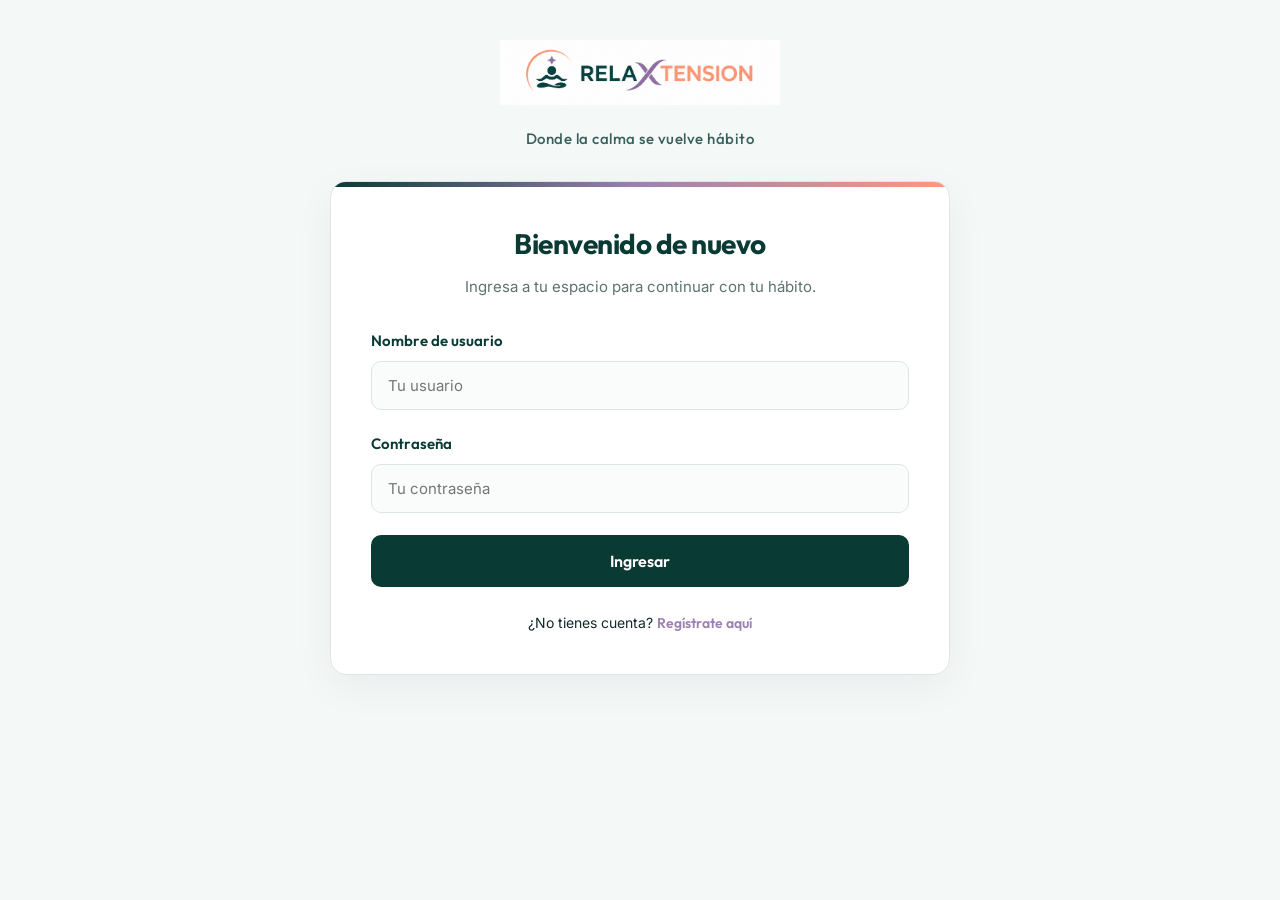
<file: index.html>
<!doctype html>
<html lang="es">
<head>
  <meta charset="utf-8">
  <meta name="viewport" content="width=device-width,initial-scale=1">
  <title>RELAXTENSION - Tu espacio de calma</title>
  <link rel="stylesheet" href="style.css">
</head>
<body>

  <!-- ENCABEZADO DE MARCA -->
  <header class="brand-header">
    <img src="logo.png" alt="RELAXTENSION" class="brand-logo">
    <p class="slogan">Donde la calma se vuelve hábito</p>
  </header>

  <!-- TARJETA DE LA APP -->
  <main class="card">
    
    <!-- BARRA DE USUARIO -->
    <div style="display:flex; justify-content:space-between; align-items:center; margin-bottom: 25px; font-size: 14px;">
      <span style="color: var(--text-muted); font-family: var(--font-display);">Hola, <strong id="user-display" style="color: var(--brand-teal);"></strong></span>
      <a href="#" id="btn-logout" style="color: var(--brand-peach); text-decoration: none; font-weight: 600; transition: color 0.2s; font-family: var(--font-display);">Cerrar Sesión</a>
    </div>

    <header class="app-title">
      <h1>Tu registro de hoy</h1>
      <p class="sub">Escribe lo que sientes. La IA te ayudará a mirarlo con claridad.</p>
    </header>

    <form id="form" autocomplete="off">
      <input type="text" name="_hp" tabindex="-1" autocomplete="off" style="display:none" aria-hidden="true">
      <input type="hidden" name="codigo" id="codigo-user" value="">

      <div class="input-group">
        <label>¿Qué estaba pasando? (Situación)</label>
        <textarea name="situacion" rows="2" maxlength="500" required placeholder="¿Dónde estabas? ¿Con quién?"></textarea>
      </div>

      <div class="input-group">
        <label>¿Qué pasó por tu cabeza? (Pensamiento automático)</label>
        <textarea name="pensamiento" rows="2" maxlength="500" required placeholder="¿Qué te dijiste a ti mismo?"></textarea>
      </div>

      <div class="input-group emotion-group">
        <label>Intensidad de la emoción</label>
        <div class="slider-container">
          <span>Calma</span>
          <input type="range" id="emo-inicial" name="emocion_inicial" min="0" max="100" value="50">
          <span>Muy intensa</span>
        </div>
        <div class="slider-value" id="val-inicial">50</div>
      </div>

      <div class="input-group">
        <label>¿Qué emoción es? (Opcional)</label>
        <input type="text" name="tipo_emocion" maxlength="30" placeholder="Ansiedad, tristeza, enojo...">
      </div>

      <div class="row">
        <div class="input-group half">
          <label>Evidencias a favor</label>
          <textarea name="evidencia_favor" rows="2" maxlength="500" placeholder="¿Qué apoya ese pensamiento?"></textarea>
        </div>
        <div class="input-group half">
          <label>Evidencias en contra</label>
          <textarea name="evidencia_contra" rows="2" maxlength="500" placeholder="¿Qué lo contradice?"></textarea>
        </div>
      </div>

      <div class="input-group">
        <label>Una mirada más equilibrada (Alternativa)</label>
        <textarea name="pensamiento_alt" rows="2" maxlength="500" placeholder="Si un amigo te dijera esto, ¿qué le responderías?"></textarea>
      </div>

      <div class="input-group emotion-group">
        <label>¿Cómo te sientes ahora?</label>
        <div class="slider-container">
          <span>Calma</span>
          <input type="range" id="emo-final" name="emocion_final" min="0" max="100" value="50">
          <span>Muy intensa</span>
        </div>
        <div class="slider-value" id="val-final">50</div>
      </div>

      <button type="submit" id="btn-submit">Analizar mi pensamiento</button>
      <p id="status" role="status"></p>
    </form>

    <div id="resultado" class="resultado" hidden>
      <h2>Una nueva perspectiva</h2>
      <div id="r-distorsiones" class="tag"></div>
      <p id="r-analisis" class="analisis"></p>
      <a href="view.html" class="link">Ver mis registros anteriores</a>
    </div>
  </main>

  <script src="app.js"></script>
</body>
</html>
</file>
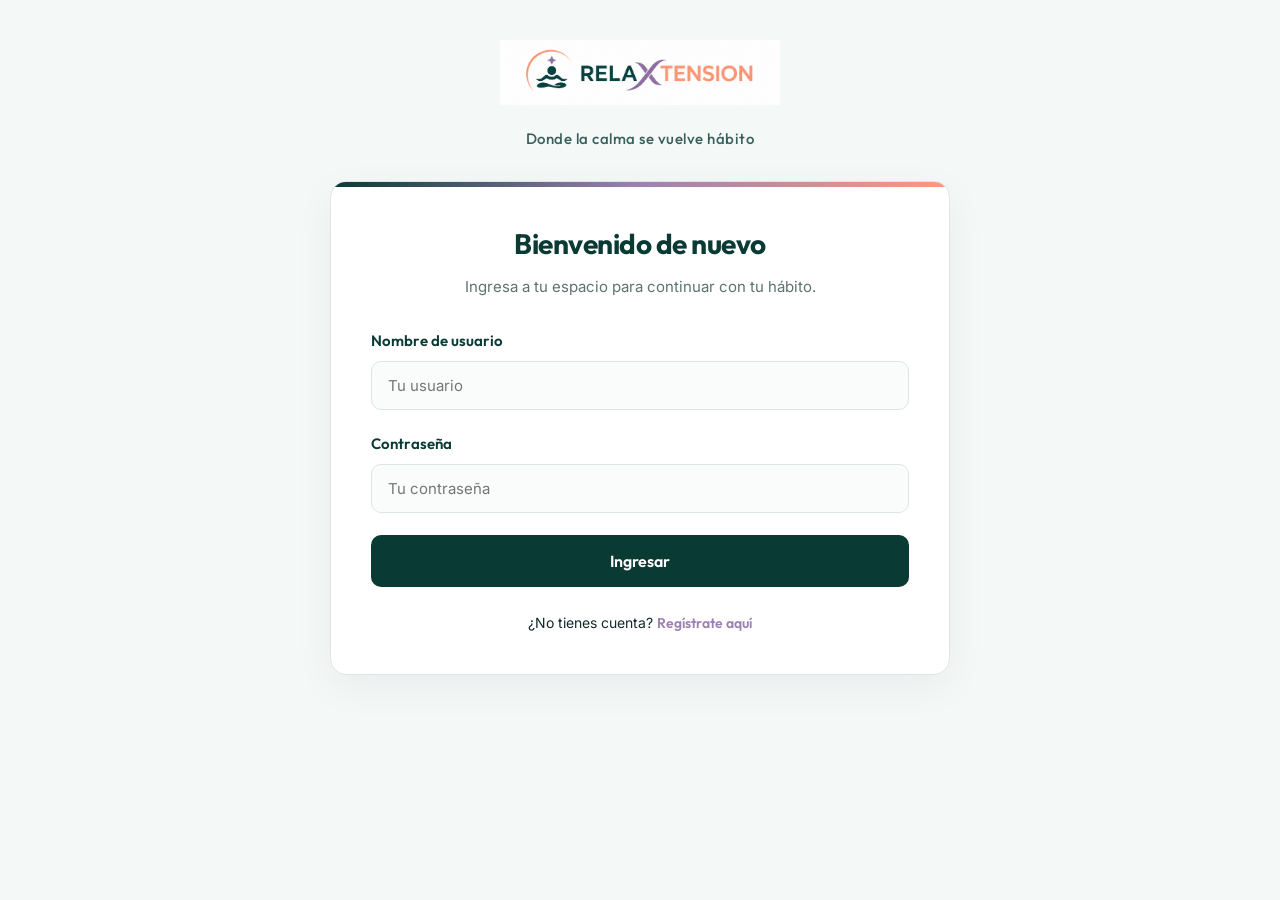
<file: login.html>
<!doctype html>
<html lang="es">
<head>
  <meta charset="utf-8">
  <meta name="viewport" content="width=device-width,initial-scale=1">
  <title>Iniciar Sesión - RELAXTENSION</title>
  <link rel="stylesheet" href="style.css">
</head>
<body>

  <header class="brand-header">
    <img src="logo.png" alt="RELAXTENSION" class="brand-logo">
    <p class="slogan">Donde la calma se vuelve hábito</p>
  </header>

  <main class="card">
    <header class="app-title">
      <h1>Bienvenido de nuevo</h1>
      <p class="sub">Ingresa a tu espacio para continuar con tu hábito.</p>
    </header>

    <form id="login-form" autocomplete="off">
      <div class="input-group">
        <label>Nombre de usuario</label>
        <input type="text" id="username" required placeholder="Tu usuario">
      </div>

      <div class="input-group">
        <label>Contraseña</label>
        <input type="password" id="password" required placeholder="Tu contraseña">
      </div>

      <button type="submit" id="btn-login">Ingresar</button>
      <p id="status" role="status"></p>
    </form>

    <div style="text-align: center; margin-top: 25px; font-size: 14px; font-family: var(--font-body);">
      ¿No tienes cuenta? <a href="register.html" class="link" style="margin-top:0;">Regístrate aquí</a>
    </div>
  </main>

  <script>
    const ENDPOINT = 'https://script.google.com/macros/s/AKfycbxSo3hR_EQIs0mpDUMlWOPjDm4mAmu00UObuuoGLY2QQJjE1QmpqjPL9u0jahRxS8Z3/exec';
    const form = document.getElementById('login-form');
    const btn = document.getElementById('btn-login');
    const status = document.getElementById('status');

    const lastUser = localStorage.getItem('last_code');
    if (lastUser) document.getElementById('username').value = lastUser;

    form.addEventListener('submit', async (e) => {
      e.preventDefault();
      btn.disabled = true;
      btn.innerHTML = '<span class="spinner"></span> Ingresando...';
      status.textContent = '';
      
      try {
        const res = await fetch(ENDPOINT, {
          method: 'POST',
          headers: { 'Content-Type': 'text/plain;charset=utf-8' },
          body: JSON.stringify({
            action: 'login',
            username: document.getElementById('username').value.trim(),
            password: document.getElementById('password').value
          })
        });
        
        const data = await res.json();
        if (!data.ok) throw new Error(data.error);
        
        status.textContent = 'Bienvenido. Redirigiendo...';
        status.className = 'ok';
        
        localStorage.setItem('last_code', data.username);
        localStorage.setItem('is_logged_in', 'true');
        
        setTimeout(() => { window.location.href = 'index.html'; }, 1000);

      } catch (err) {
        status.textContent = err.message;
        status.className = 'err';
        btn.disabled = false;
        btn.innerHTML = 'Ingresar';
      }
    });
  </script>
</body>
</html>
</file>
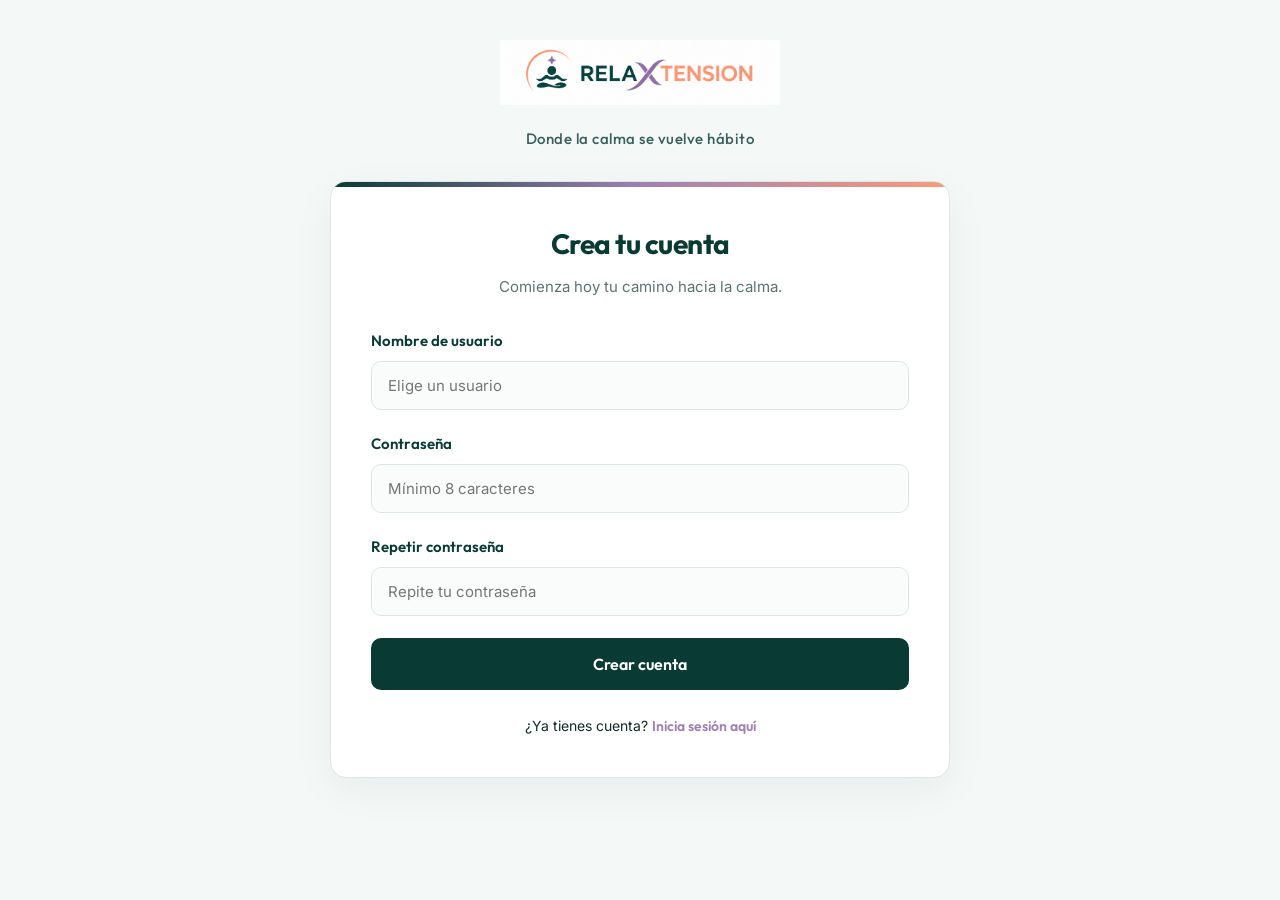
<file: register.html>
<!doctype html>
<html lang="es">
<head>
  <meta charset="utf-8">
  <meta name="viewport" content="width=device-width,initial-scale=1">
  <title>Crear Cuenta - RELAXTENSION</title>
  <link rel="stylesheet" href="style.css">
</head>
<body>

  <header class="brand-header">
    <img src="logo.png" alt="RELAXTENSION" class="brand-logo">
    <p class="slogan">Donde la calma se vuelve hábito</p>
  </header>

  <main class="card">
    <header class="app-title">
      <h1>Crea tu cuenta</h1>
      <p class="sub">Comienza hoy tu camino hacia la calma.</p>
    </header>

    <form id="register-form" autocomplete="off">
      <div class="input-group">
        <label>Nombre de usuario</label>
        <input type="text" id="username" required minlength="3" maxlength="20" placeholder="Elige un usuario">
      </div>

      <div class="input-group">
        <label>Contraseña</label>
        <input type="password" id="password" required placeholder="Mínimo 8 caracteres">
        <p class="error-text" id="pass-error">Debe tener al menos 8 caracteres, un número y un punto.</p>
      </div>

      <div class="input-group">
        <label>Repetir contraseña</label>
        <input type="password" id="password-confirm" required placeholder="Repite tu contraseña">
        <p class="error-text" id="match-error">Las contraseñas no coinciden.</p>
      </div>

      <button type="submit" id="btn-register">Crear cuenta</button>
      <p id="status" role="status"></p>
    </form>

    <div style="text-align: center; margin-top: 25px; font-size: 14px; font-family: var(--font-body);">
      ¿Ya tienes cuenta? <a href="login.html" class="link" style="margin-top:0;">Inicia sesión aquí</a>
    </div>
  </main>

  <script>
    const ENDPOINT = 'https://script.google.com/macros/s/AKfycbxSo3hR_EQIs0mpDUMlWOPjDm4mAmu00UObuuoGLY2QQJjE1QmpqjPL9u0jahRxS8Z3/exec';
    const form = document.getElementById('register-form');
    const btn = document.getElementById('btn-register');
    const status = document.getElementById('status');
    
    const passInput = document.getElementById('password');
    const passConfirm = document.getElementById('password-confirm');
    const passError = document.getElementById('pass-error');
    const matchError = document.getElementById('match-error');

    passInput.addEventListener('input', () => {
      const regex = /^(?=.*\d)(?=.*\.).{8,}$/;
      if (passInput.value.length > 0 && !regex.test(passInput.value)) {
        passError.style.display = 'block';
        passInput.style.borderColor = 'var(--brand-peach)';
      } else {
        passError.style.display = 'none';
        passInput.style.borderColor = 'var(--border)';
      }
    });

    passConfirm.addEventListener('input', () => {
      if (passConfirm.value.length > 0 && passInput.value !== passConfirm.value) {
        matchError.style.display = 'block';
        passConfirm.style.borderColor = 'var(--brand-peach)';
      } else {
        matchError.style.display = 'none';
        passConfirm.style.borderColor = 'var(--border)';
      }
    });

    form.addEventListener('submit', async (e) => {
      e.preventDefault();
      
      const regex = /^(?=.*\d)(?=.*\.).{8,}$/;
      if (!regex.test(passInput.value)) {
        status.textContent = 'La contraseña no cumple los requisitos.';
        status.className = 'err';
        return;
      }
      if (passInput.value !== passConfirm.value) {
        status.textContent = 'Las contraseñas no coinciden.';
        status.className = 'err';
        return;
      }

      btn.disabled = true;
      btn.innerHTML = '<span class="spinner"></span> Creando cuenta...';
      status.textContent = '';
      
      try {
        const res = await fetch(ENDPOINT, {
          method: 'POST',
          headers: { 'Content-Type': 'text/plain;charset=utf-8' },
          body: JSON.stringify({
            action: 'registro',
            username: document.getElementById('username').value.trim(),
            password: passInput.value
          })
        });
        
        const data = await res.json();
        if (!data.ok) throw new Error(data.error);
        
        status.textContent = 'Cuenta creada. Redirigiendo...';
        status.className = 'ok';
        
        localStorage.setItem('last_code', document.getElementById('username').value.trim().toLowerCase());
        setTimeout(() => { window.location.href = 'login.html'; }, 1500);

      } catch (err) {
        status.textContent = err.message;
        status.className = 'err';
        btn.disabled = false;
        btn.innerHTML = 'Crear cuenta';
      }
    });
  </script>
</body>
</html>
</file>
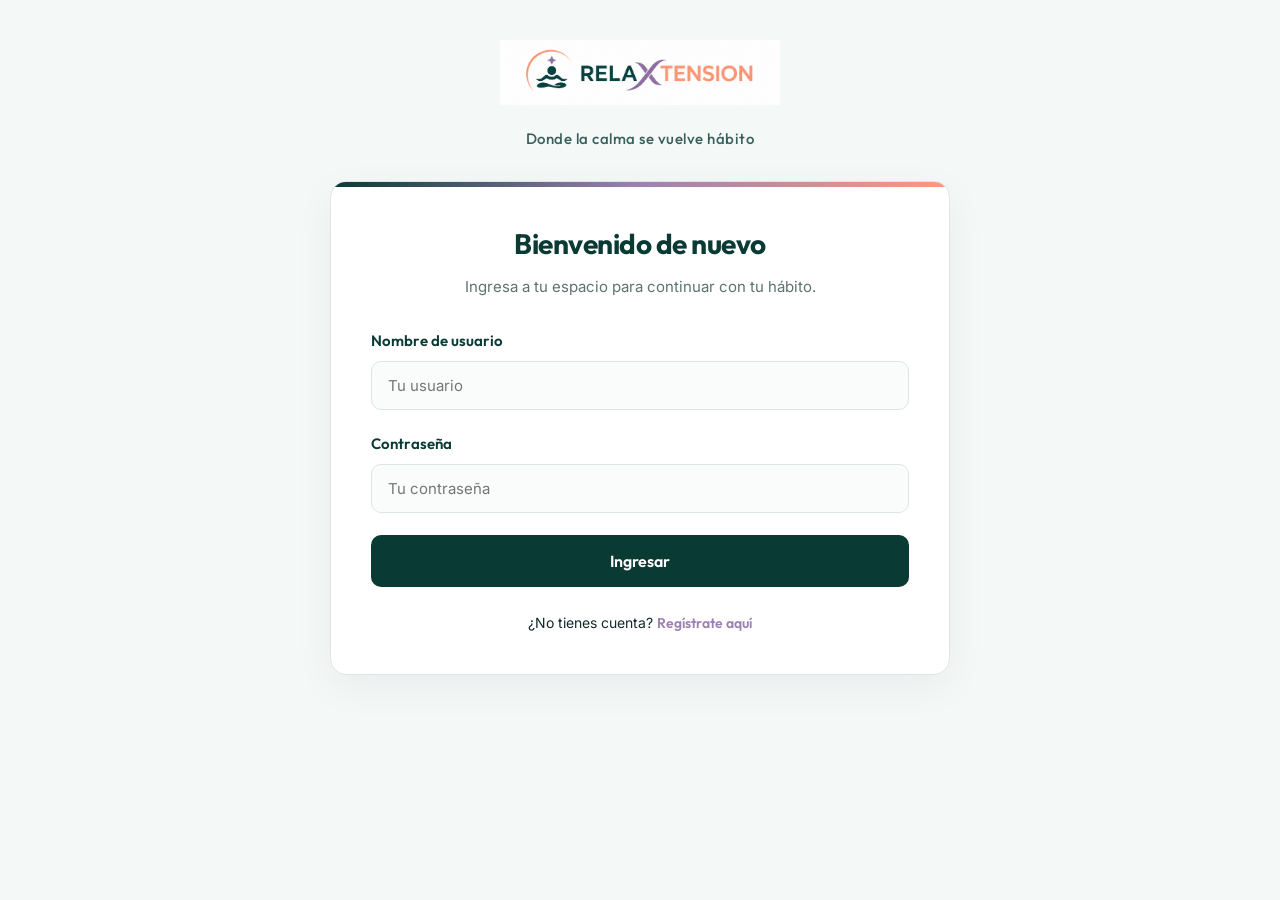
<file: view.html>
<!doctype html>
<html lang="es">
<head>
  <meta charset="utf-8">
  <meta name="viewport" content="width=device-width,initial-scale=1">
  <title>Mi Historial - RELAXTENSION</title>
  <link rel="stylesheet" href="style.css">
</head>
<body>

  <header class="brand-header">
    <img src="logo.png" alt="RELAXTENSION" class="brand-logo">
    <p class="slogan">Donde la calma se vuelve hábito</p>
  </header>

  <main class="card">
    
    <!-- BARRA DE USUARIO -->
    <div style="display:flex; justify-content:space-between; align-items:center; margin-bottom: 25px; font-size: 14px;">
      <span style="color: var(--text-muted); font-family: var(--font-display);">Historial de <strong id="user-display" style="color: var(--brand-teal);"></strong></span>
      <a href="#" id="btn-logout" style="color: var(--brand-peach); text-decoration: none; font-weight: 600; transition: color 0.2s; font-family: var(--font-display);">Cerrar Sesión</a>
    </div>

    <header class="app-title">
      <h1>Tu recorrido</h1>
      <p class="sub">Tus momentos de calma registrados.</p>
    </header>
    
    <p id="status" role="status" style="text-align: center; margin: 20px 0; color: var(--brand-purple); font-weight: 600;">Cargando tus registros...</p>
    <div id="lista"></div>

    <div style="text-align: center; margin-top: 30px;">
      <a href="index.html" class="link">Volver al registro</a>
    </div>
  </main>

  <script>
    const ENDPOINT = 'https://script.google.com/macros/s/AKfycbxSo3hR_EQIs0mpDUMlWOPjDm4mAmu00UObuuoGLY2QQJjE1QmpqjPL9u0jahRxS8Z3/exec';
    
    const isLoggedIn = localStorage.getItem('is_logged_in');
    const currentUser = localStorage.getItem('last_code');

    if (isLoggedIn !== 'true' || !currentUser) {
      window.location.href = 'login.html';
    }

    document.getElementById('user-display').textContent = currentUser;

    document.getElementById('btn-logout').addEventListener('click', (e) => {
      e.preventDefault();
      localStorage.removeItem('is_logged_in');
      localStorage.removeItem('last_code');
      window.location.href = 'login.html';
    });

    const $ = s => document.querySelector(s);

    window.addEventListener('DOMContentLoaded', () => {
      buscarHistorial(currentUser);
    });

    async function buscarHistorial(codigo) {
      $('#status').textContent = 'Buscando...';
      $('#lista').innerHTML = '';

      try {
        const r = await fetch(ENDPOINT + '?codigo=' + encodeURIComponent(codigo));
        const d = await r.json();
        
        if (!d.ok) throw new Error(d.error || 'Error');
        
        if (!d.rows || d.rows.length === 0) {
          $('#status').textContent = 'Aún no tienes registros. ¡Comienza hoy!';
          return;
        }
        
        $('#status').textContent = `Tienes ${d.rows.length} registro(s).`;
        $('#status').style.color = 'var(--brand-teal)';
        $('#lista').innerHTML = d.rows.reverse().map(render).join('');
      } catch (err) {
        $('#status').textContent = 'Error al buscar los registros.';
        $('#status').style.color = 'var(--brand-peach)';
      }
    }

    function render(r) {
      const esc = s => String(s ?? '').replace(/[&<>"]/g, c => ({'&':'&amp;','<':'&lt;','>':'&gt;','"':'&quot;'}[c]));
      const fecha = r.Fecha ? new Date(r.Fecha).toLocaleString('es-419') : '';
      return `
        <article class="entry">
          <header>
            <span>${esc(fecha)}</span>
            <span style="color: var(--brand-purple); font-weight: 700;">Emoción: ${esc(r.EmocionInicial || '?')} a ${esc(r.EmocionFinal || '?')}</span>
          </header>
          <p><strong>Situación:</strong> ${esc(r.Situacion)}</p>
          <p><strong>Pensamiento:</strong> ${esc(r.Pensamiento)}</p>
          ${r.Distorsiones ? `<p class="tag">Distorsiones: ${esc(r.Distorsiones)}</p>` : ''}
          ${r.Analisis ? `<p class="analisis" style="background:#FAFCFC; padding:15px; border-radius:8px; margin-top:12px; border:1px solid var(--border);">${esc(r.Analisis)}</p>` : ''}
        </article>`;
    }
  </script>
</body>
</html>
</file>
<file: style.css>
@import url('https://fonts.googleapis.com/css2?family=Outfit:wght@400;500;600;700&family=Inter:wght@400;500;600&display=swap');

:root {
  /* Paleta extraída de tu logo */
  --brand-teal: #0A3A34;      
  --brand-peach: #F89B7A;     
  --brand-purple: #9E81B3;    
  
  --bg: #F4F8F7;              
  --surface: #FFFFFF;
  --text-main: #112A27;       
  --text-muted: #5C7370;      
  --border: #DCE6E4;
  
  --radius: 16px;
  --font-display: 'Outfit', system-ui, sans-serif;
  --font-body: 'Inter', system-ui, sans-serif;
}

* { box-sizing: border-box; margin: 0; padding: 0; }

body {
  background-color: var(--bg);
  color: var(--text-main);
  font-family: var(--font-body);
  line-height: 1.6;
  display: flex;
  flex-direction: column;
  align-items: center;
  padding: 40px 20px;
  min-height: 100vh;
}

@keyframes fadeIn {
  from { opacity: 0; transform: translateY(15px); }
  to { opacity: 1; transform: translateY(0); }
}

/* ENCABEZADO DE MARCA (Logo + Slogan) */
.brand-header {
  text-align: center;
  margin-bottom: 30px;
  animation: fadeIn 0.6s ease-out;
}

.brand-logo {
  max-width: 280px;
  width: 100%;
  height: auto;
  margin-bottom: 15px;
}

.slogan {
  font-family: var(--font-display);
  font-size: 15px;
  font-weight: 500;
  color: var(--brand-teal);
  letter-spacing: 0.5px;
  opacity: 0.8;
}

/* TARJETA PRINCIPAL */
.card {
  background: var(--surface);
  width: 100%;
  max-width: 620px;
  border-radius: var(--radius);
  box-shadow: 0 12px 40px rgba(10, 58, 52, 0.05);
  padding: 40px;
  height: fit-content;
  animation: fadeIn 0.7s cubic-bezier(0.16, 1, 0.3, 1);
  border: 1px solid var(--border);
  position: relative;
  overflow: hidden;
}

/* Línea superior decorativa con los colores de la marca */
.card::before {
  content: '';
  position: absolute;
  top: 0; left: 0; right: 0;
  height: 5px;
  background: linear-gradient(90deg, var(--brand-teal) 0%, var(--brand-purple) 50%, var(--brand-peach) 100%);
}

header.app-title { margin-bottom: 30px; text-align: center; }

h1 { 
  font-family: var(--font-display);
  font-size: 28px; 
  font-weight: 700; 
  color: var(--brand-teal); 
  margin-bottom: 8px; 
  letter-spacing: -0.5px;
}

.sub { 
  font-size: 15px; 
  color: var(--text-muted); 
}

.input-group { margin-bottom: 22px; }

label {
  display: block;
  font-family: var(--font-display);
  font-size: 15px;
  font-weight: 600;
  margin-bottom: 8px;
  color: var(--brand-teal);
}

input[type="text"], input[type="password"], textarea {
  width: 100%;
  padding: 14px 16px;
  border: 1.5px solid var(--border);
  border-radius: 10px;
  font-family: var(--font-body);
  font-size: 15px;
  color: var(--text-main);
  background: #FAFCFC;
  transition: all 0.3s ease;
}

input:focus, textarea:focus {
  outline: none;
  border-color: var(--brand-purple);
  background: #FFFFFF;
  box-shadow: 0 0 0 4px rgba(158, 129, 179, 0.15);
}

textarea { resize: vertical; min-height: 90px; }

/* BLOQUES DE EMOCIÓN */
.emotion-group {
  background: #FAFCFC;
  padding: 20px;
  border-radius: 12px;
  text-align: center;
  border: 1.5px solid var(--border);
  transition: border-color 0.3s;
}

.emotion-group:hover {
  border-color: rgba(158, 129, 179, 0.4);
}

.slider-container { display: flex; align-items: center; gap: 15px; margin-top: 12px; }
.slider-container span { font-family: var(--font-display); font-size: 13px; color: var(--text-muted); width: 75px; font-weight: 600;}

input[type="range"] {
  flex: 1;
  -webkit-appearance: none;
  appearance: none;
  height: 8px;
  background: var(--border);
  border-radius: 4px;
  outline: none;
}

input[type="range"]::-webkit-slider-thumb {
  -webkit-appearance: none;
  width: 24px;
  height: 24px;
  border-radius: 50%;
  background: var(--brand-purple);
  cursor: pointer;
  box-shadow: 0 2px 8px rgba(158, 129, 179, 0.4);
  transition: transform 0.1s;
  border: 3px solid #fff;
}
input[type="range"]::-webkit-slider-thumb:hover { transform: scale(1.15); }

.slider-value { 
  font-family: var(--font-display);
  font-size: 22px; 
  font-weight: 700; 
  color: var(--brand-purple); 
  margin-top: 8px; 
}

.row { display: flex; gap: 20px; }
.half { flex: 1; }

/* BOTONES */
button {
  width: 100%;
  padding: 16px;
  background: var(--brand-teal);
  color: white;
  border: none;
  border-radius: 10px;
  font-family: var(--font-display);
  font-size: 16px;
  font-weight: 600;
  cursor: pointer;
  transition: all 0.3s ease;
  margin-top: 15px;
  display: flex;
  justify-content: center;
  align-items: center;
  gap: 10px;
}

button:hover { 
  background: #082B26; 
  transform: translateY(-2px);
  box-shadow: 0 6px 15px rgba(10, 58, 52, 0.2);
}
button:active { transform: translateY(0); }
button:disabled { opacity: 0.6; cursor: not-allowed; transform: none; box-shadow: none;}

/* Spinner de carga */
.spinner {
  display: inline-block;
  width: 20px;
  height: 20px;
  border: 3px solid rgba(255,255,255,0.3);
  border-radius: 50%;
  border-top-color: var(--brand-peach);
  animation: spin 0.8s linear infinite;
}

@keyframes spin { to { transform: rotate(360deg); } }

#status { text-align: center; margin-top: 15px; font-size: 14px; font-weight: 500; font-family: var(--font-display); transition: color 0.3s; }
.ok { color: var(--brand-teal); }
.err { color: #D9534F; }

/* RESULTADOS */
.resultado {
  margin-top: 35px;
  padding: 25px;
  background: #FAFCFC;
  border: 1px solid var(--border);
  border-left: 5px solid var(--brand-purple);
  border-radius: 12px;
  animation: fadeIn 0.5s ease-out;
}

.resultado h2 { font-family: var(--font-display); font-size: 20px; color: var(--brand-teal); margin-bottom: 15px; font-weight: 700;}
.tag { color: var(--brand-peach); font-size: 14px; font-weight: 600; margin-bottom: 12px; font-family: var(--font-display);}
.analisis { font-size: 15px; color: var(--text-main); white-space: pre-wrap; line-height: 1.7; }

.link {
  display: inline-block;
  margin-top: 15px;
  color: var(--brand-purple);
  text-decoration: none;
  font-weight: 600;
  font-size: 14px;
  transition: color 0.2s;
  font-family: var(--font-display);
}

.link:hover { color: var(--brand-teal); text-decoration: underline; }

/* HISTORIAL */
.entry { 
  background: var(--surface); 
  border: 1px solid var(--border); 
  padding: 25px; 
  border-radius: var(--radius); 
  margin-bottom: 20px;
  transition: all 0.3s ease;
}
.entry:hover { box-shadow: 0 8px 25px rgba(10, 58, 52, 0.05); transform: translateY(-2px); }
.entry header { display: flex; justify-content: space-between; font-size: 13px; color: var(--text-muted); margin-bottom: 12px; border-bottom: 1px solid var(--border); padding-bottom: 12px; text-align: left; font-weight: 500; font-family: var(--font-display);}
.entry p { font-size: 15px; margin-bottom: 10px; }
.error-text { color: #D9534F; font-size: 12px; margin-top: 4px; display: none; }

@media (max-width: 500px) {
  .row { flex-direction: column; gap: 0; }
  .card { padding: 25px; }
  h1 { font-size: 24px; }
}
</file>
